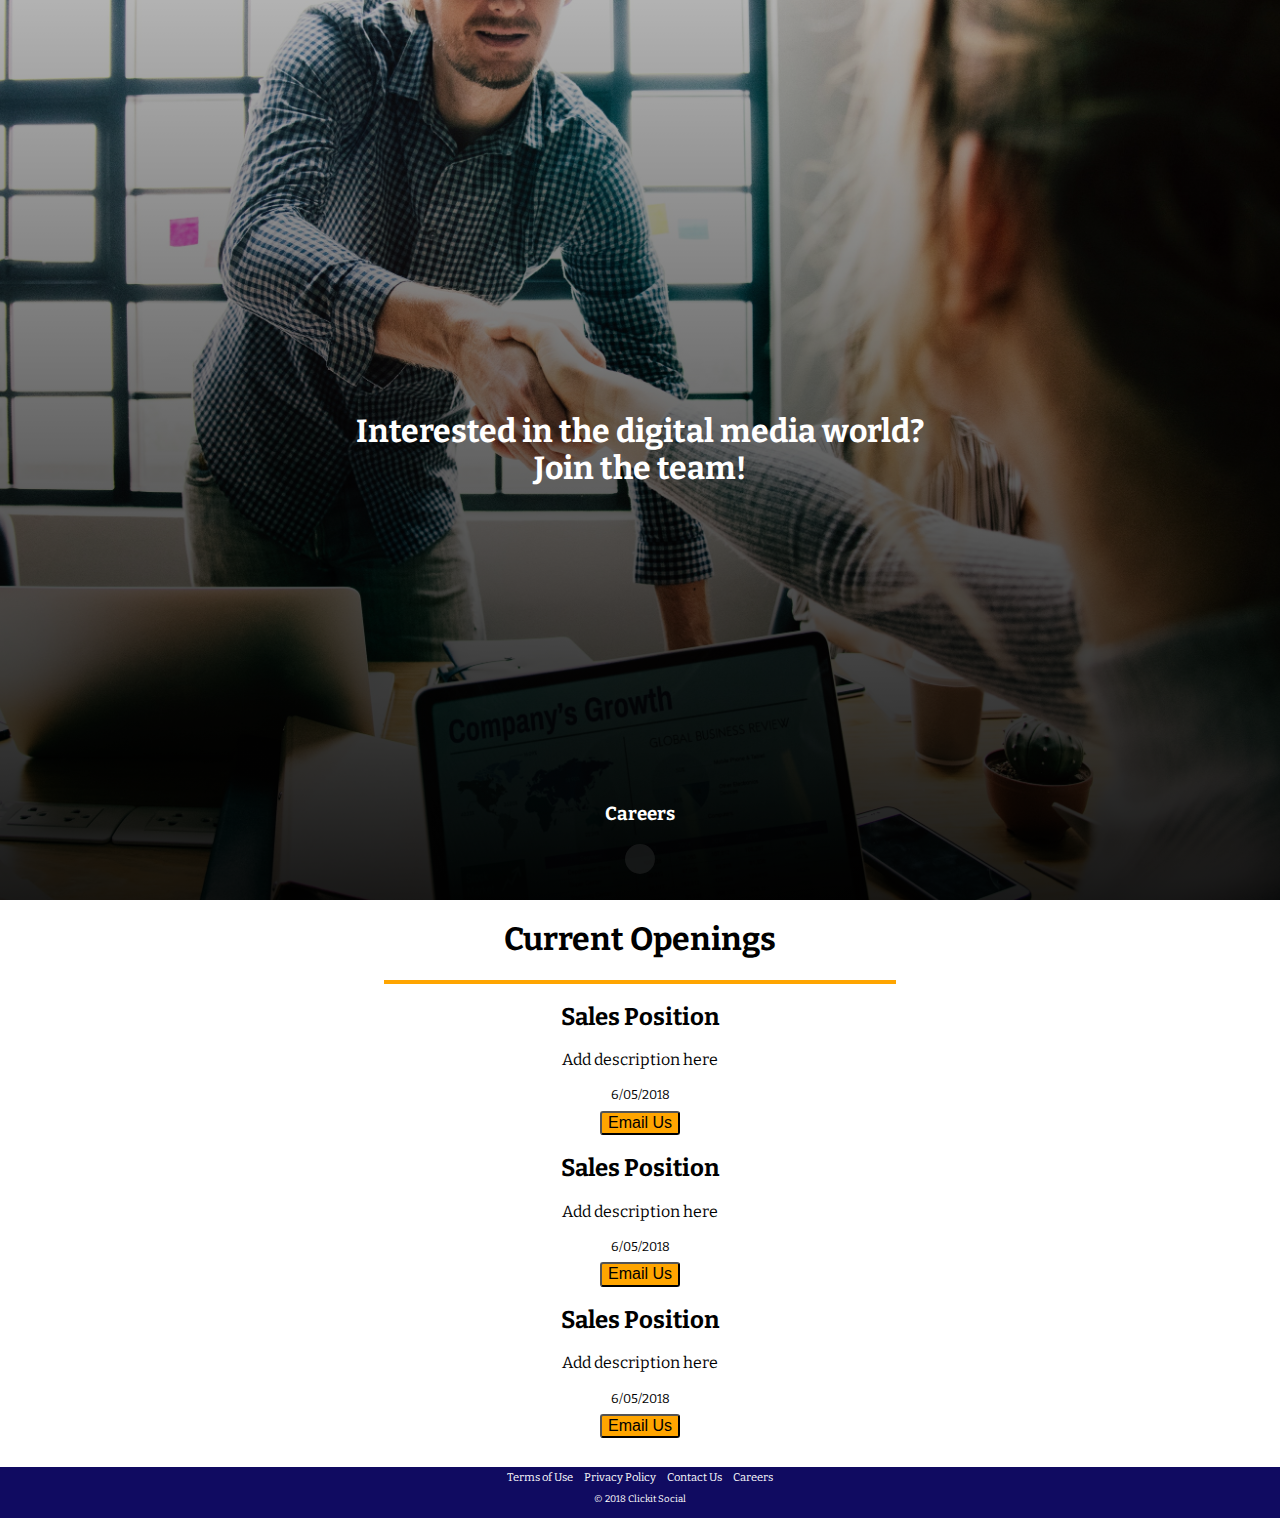
<file: careers.html>
<!DOCTYPE html>
<html lang="en">
<head>
    <meta charset="UTF-8">
    <meta name="viewport" content="width=device-width, initial-scale=1.0">
    <meta http-equiv="X-UA-Compatible" content="ie=edge">
    <title>Document</title>
    <link rel="stylesheet" href="https://use.fontawesome.com/releases/v5.0.13/css/all.css" integrity="sha384-DNOHZ68U8hZfKXOrtjWvjxusGo9WQnrNx2sqG0tfsghAvtVlRW3tvkXWZh58N9jp"crossorigin="anonymous">
    <link href="https://fonts.googleapis.com/css?family=Bitter|Lato" rel="stylesheet">
    <link rel="stylesheet" href="styles/normalize.css">
    <link rel="stylesheet" href="/styles/style.css">
</head>
<body>
    <header></header>
    <main>
        <div class="career-banner">
            <div class="career-banner-text">
                <h1>Interested in the digital media world? <span id="team-span">Join the team!</span></h1>
            </div>
            <div class="career-id">
                <h3>Careers</h3>
                <div class="career-id-box">
                    <i id="down-arrow" class="fas fa-arrow-down"></i>
                </div>
            </div>
        </div>
        <div class="career-wrapper">
            <h1>Current Openings</h1>
            <div class="career-line"></div>
            <div class="job-wrapper">
                <div class="job-box">
                    <h2>Sales Position</h2>
                    <p>Add description here</p>
                    <small>6/05/2018</small>
                    <a href=""><button id="career-btn">Email Us</button></a>
                </div>
                <div class="job-box">
                    <h2>Sales Position</h2>
                    <p>Add description here</p>
                    <small>6/05/2018</small>
                    <a href=""><button id="career-btn">Email Us</button></a>
                </div>
                <div class="job-box">
                    <h2>Sales Position</h2>
                    <p>Add description here</p>
                    <small>6/05/2018</small>
                    <a href=""><button id="career-btn">Email Us</button></a>
                </div>
            </div>
        </div>
    </main>
    <footer>
        <div class="footer career-footer">
                <ul>
                    <li>
                        <a href="">Terms of Use</a>
                    </li>
                    <li>
                        <a href="">Privacy Policy</a>
                    </li>
                    <li>
                        <a href="">Contact Us</a>
                    </li>
                    <li>
                        <a href="">Careers</a>
                    </li>
                </ul>
                <ul id="copyright">
                    <li>&copy; 2018 Clickit Social</li>
                </ul>
            </div>
    </footer>
</body>
</html>
</file>
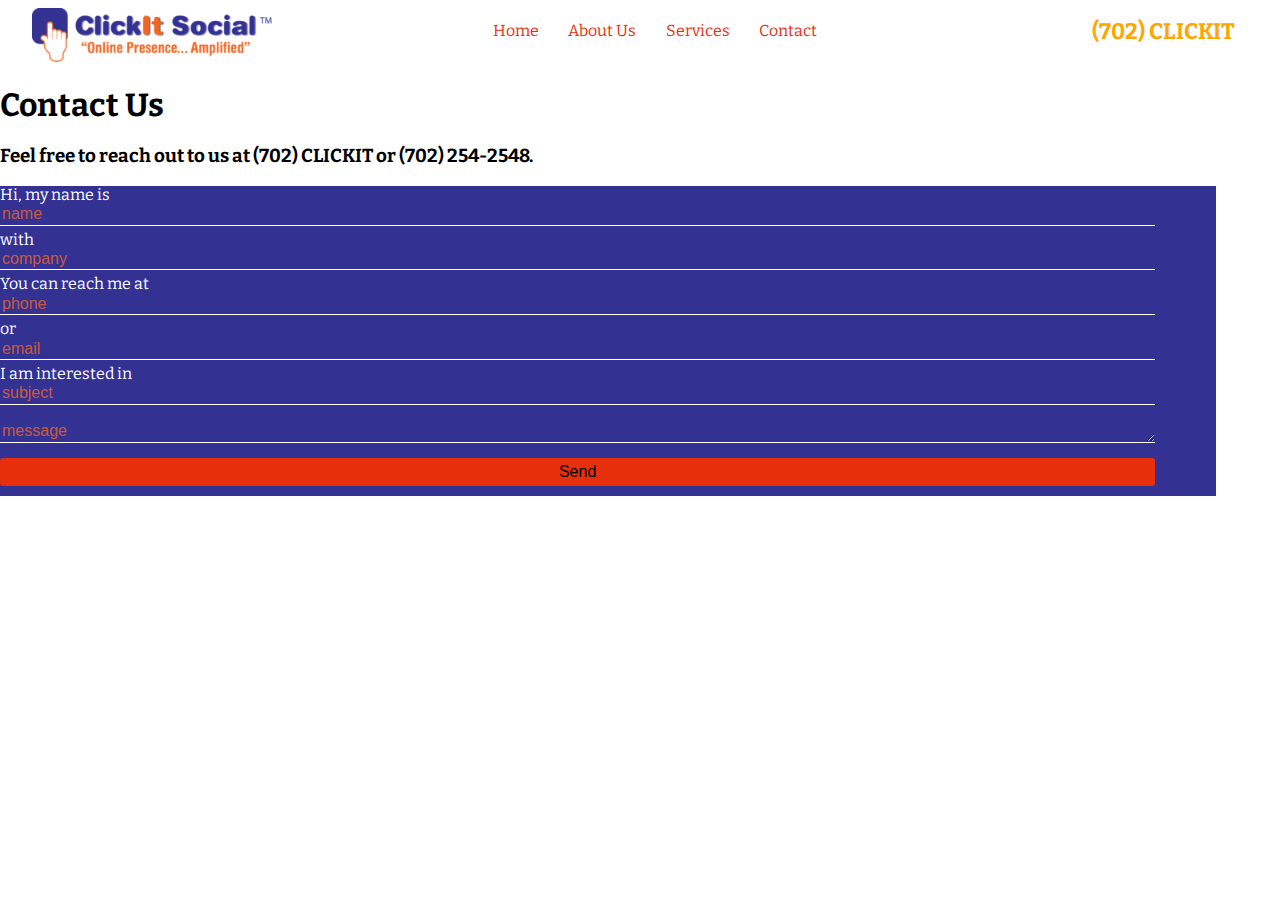
<file: contact.html>
<!DOCTYPE html>
<html lang="en">

<head>
    <meta charset="UTF-8">
    <meta name="viewport" content="width=device-width, initial-scale=1.0">
    <meta http-equiv="X-UA-Compatible" content="ie=edge">
    <title>Clickit Social | Contact Us</title>
    <link href="https://fonts.googleapis.com/css?family=Bitter|Lato" rel="stylesheet">
    <link rel="stylesheet" href="styles/style.css">
    <link rel="stylesheet" href="styles/normalize.css">
</head>

<body>
    <header>
        <nav class="navigation">
            <div class="container" onclick="myFunction(this); toggleHam();">
                <div class="bar1"></div>
                <div class="bar2"></div>
                <div class="bar3"></div>
            </div>
            <div class="site-icon">
                <img src="images/Logo.png">
            </div>
            <ul class="ul-other-pages">
                <li>
                    <a href="/index.html">Home</a>
                </li>
                <li>
                    <a href="/about.html">About Us</a>
                </li>
                <li>
                    <a href="/services.html">Services</a>
                </li>
                <li>
                    <a href="/contact.html">Contact</a>
                </li>
            </ul>
            <h2 class="navigation-phone">(702) CLICKIT</h2>
        </nav>
    </header>
    <div class="contact-page-title">
        <h1>Contact Us</h1>
        <h3>Feel free to reach out to us at (702) CLICKIT or (702) 254-2548.
        </h3>
    </div>
    <!-- Contact Form -->
        <form id="contact-page-form" action="">
            <label for="name">Hi, my name is</label>
            <input type="text" name="name" placeholder="name">
            <br>
            <label for="company">
                with</label>
            <br>
            <input type="text" name="company" placeholder="company">
            <br>
            <label for="phone">You can reach me at</label>
            <input type="text" name="phone" placeholder="phone">
            <br>
            <label for="email"> or
                <br>
            </label>
            <input type="text" name="email" placeholder="email">
            <br>
            <label for="subject">I am interested in</label>
            <input type="text" name="subject" placeholder="subject">
            <br>
            <textarea name="message" rows="1" cols="40" placeholder="message"></textarea>
            <br>
            <button type="submit">Send</button>
        </form>
    </div>
</body>
<footer></footer>

</html>
</file>
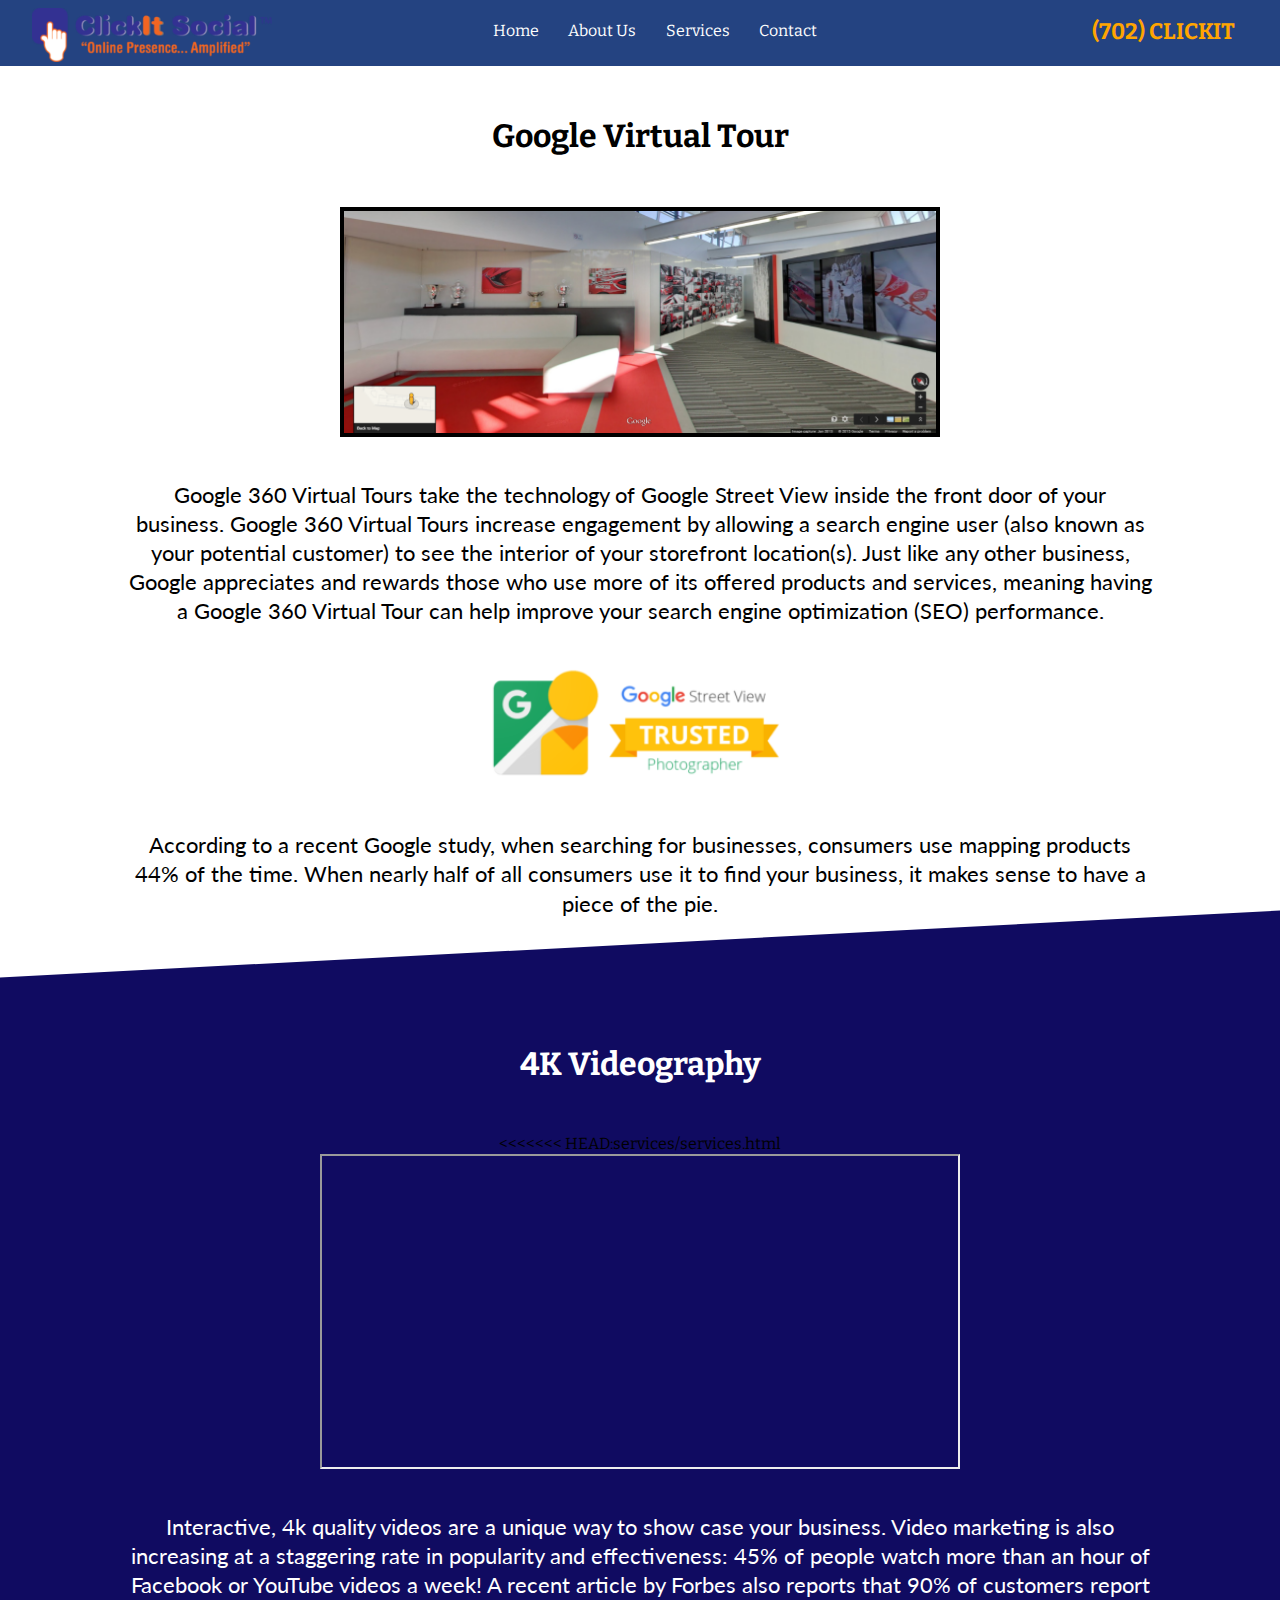
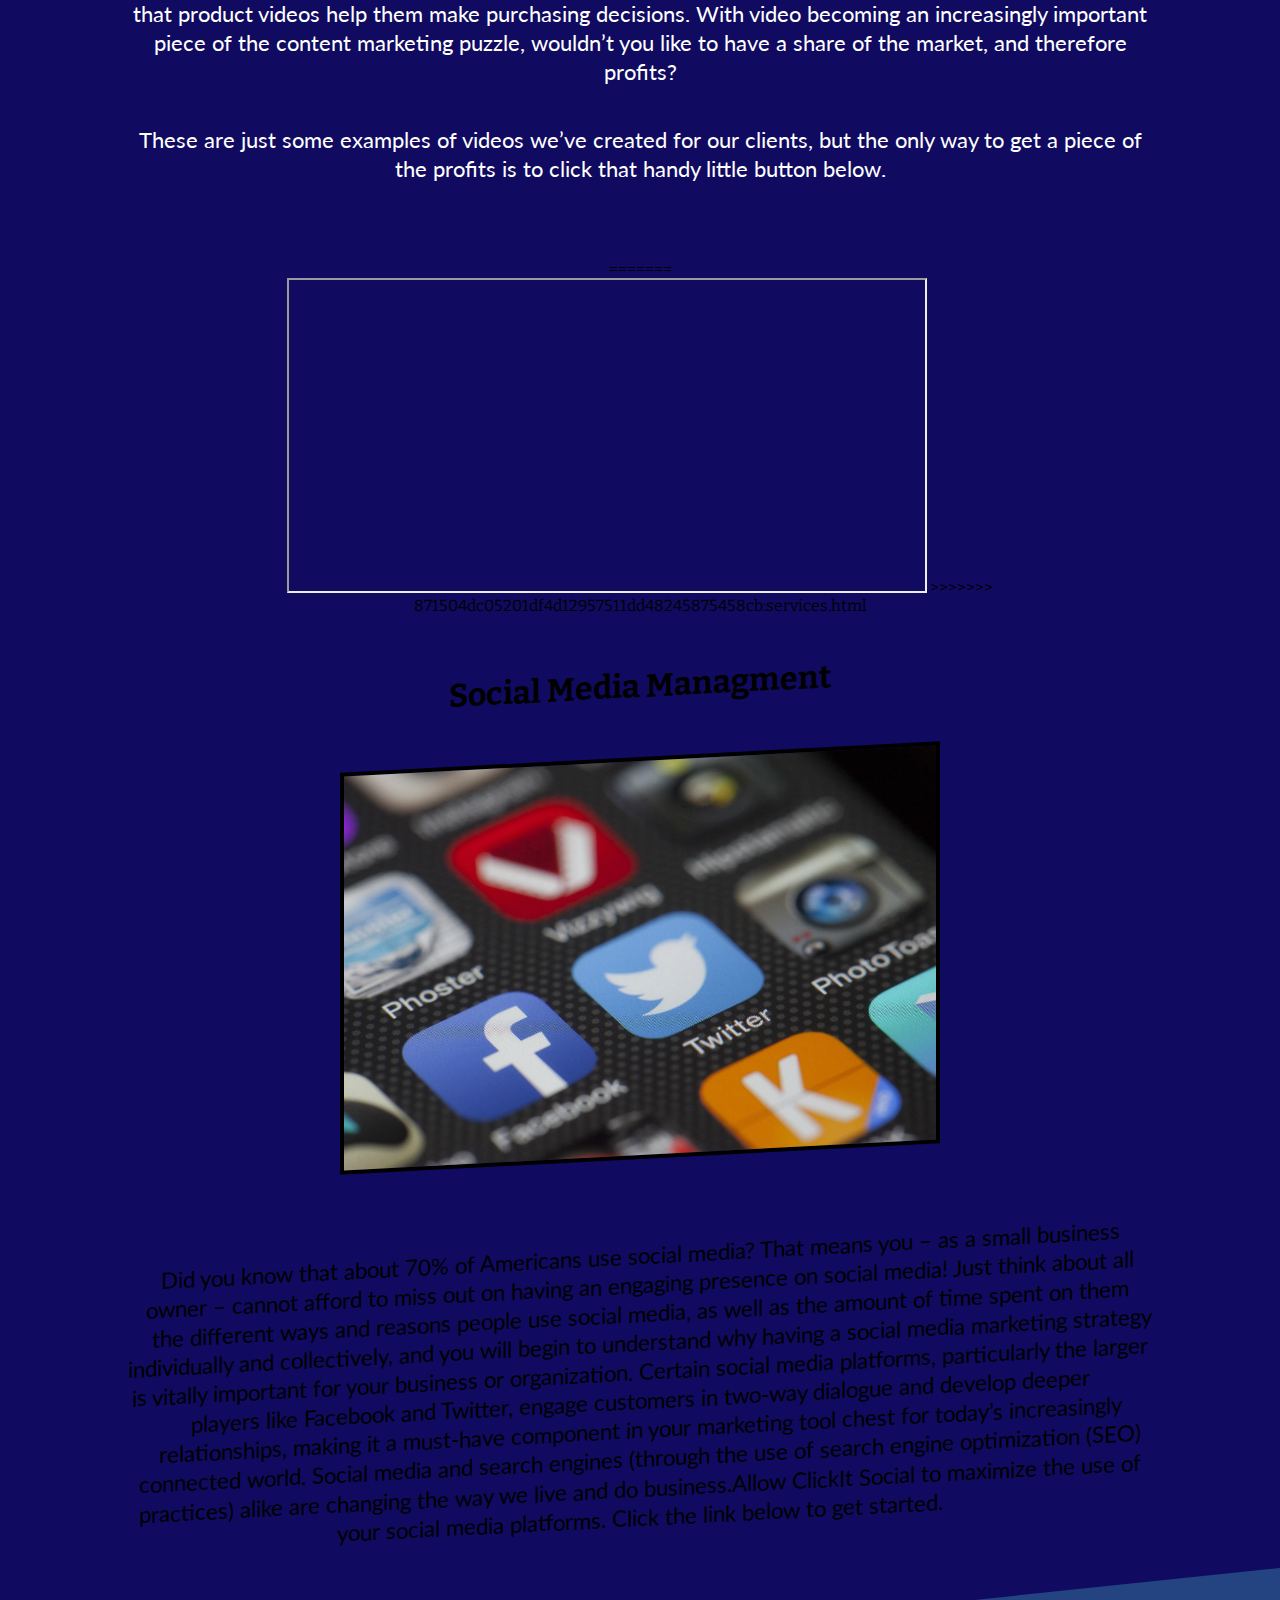
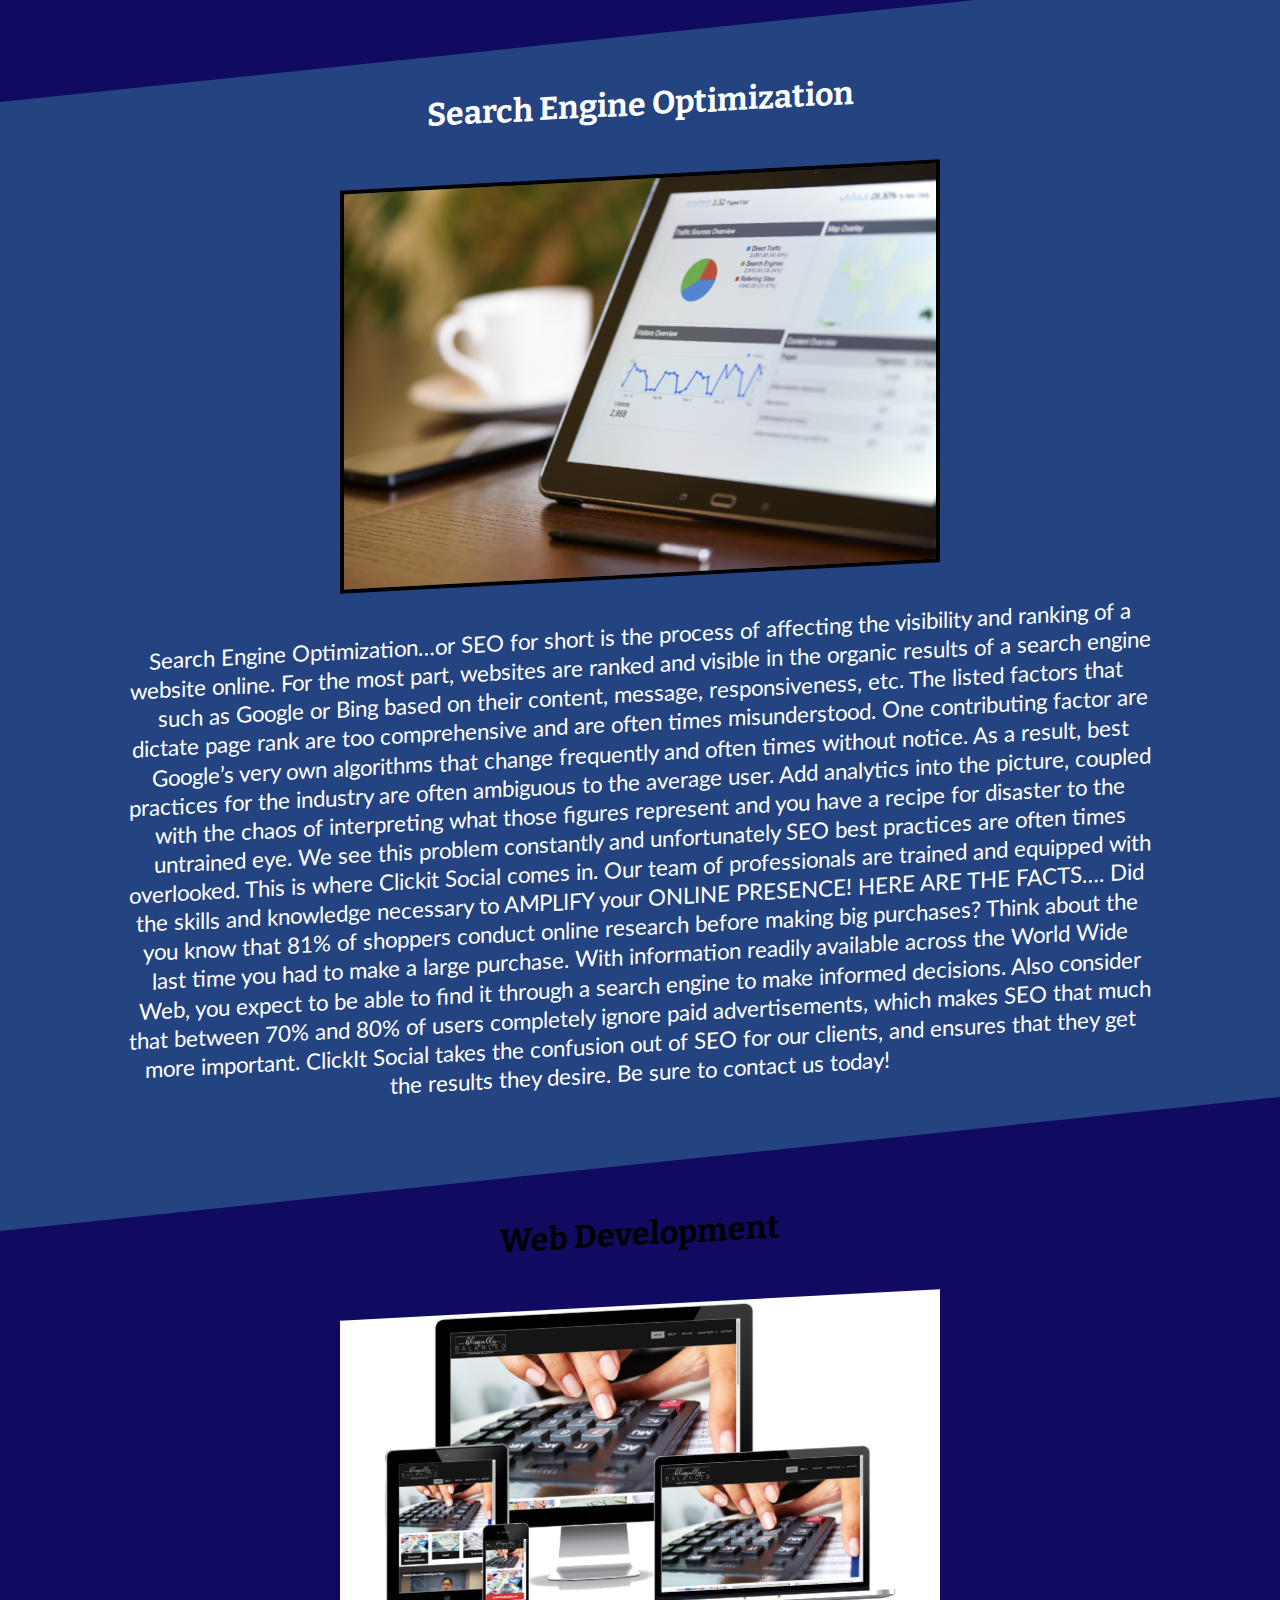
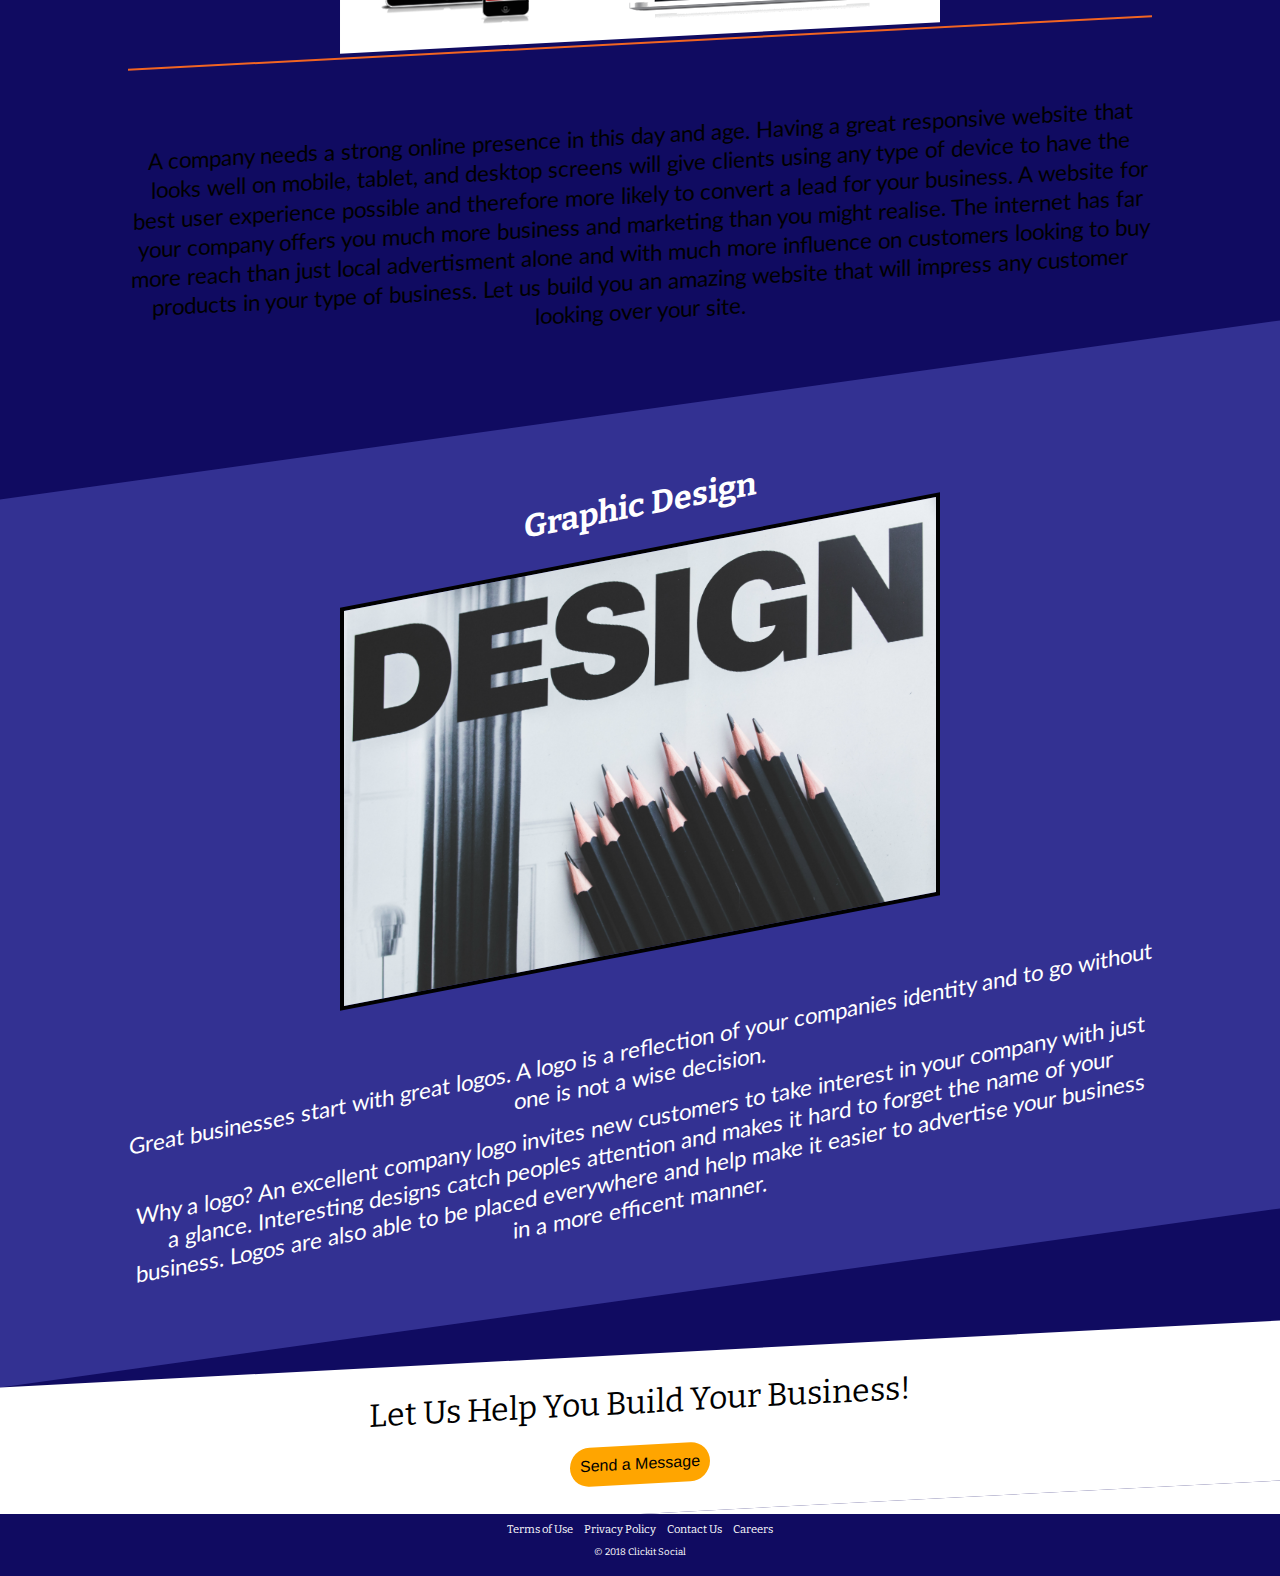
<file: services.html>
<!DOCTYPE html>
<html lang="en">

<head>
    <meta charset="UTF-8">
    <meta name="viewport" content="width=device-width, initial-scale=1.0">
    <meta http-equiv="X-UA-Compatible" content="ie=edge">
    <title>Clickit Social | Services</title>
    <link rel="stylesheet" href="https://use.fontawesome.com/releases/v5.0.13/css/all.css" integrity="sha384-DNOHZ68U8hZfKXOrtjWvjxusGo9WQnrNx2sqG0tfsghAvtVlRW3tvkXWZh58N9jp" crossorigin="anonymous">
    <link href="https://fonts.googleapis.com/css?family=Bitter|Lato" rel="stylesheet">
    <link rel="stylesheet" href="../styles/normalize.css">
    <link rel="stylesheet" href="../styles/style.css">
</head>

<body>
    <header class="service-nav-header">
            <div class="wrapper">
                    <nav class="navigation">
                        <div class="container-left" onclick="myFunction(this); toggleStickyHam();">
                            <div class="bar1"></div>
                            <div class="bar2"></div>
                            <div class="bar3"></div>
                        </div>
                        <div class="container" onclick="myFunction(this); toggleHam();">
                            <div class="bar1"></div>
                            <div class="bar2"></div>
                            <div class="bar3"></div>
                        </div>
                        <div class="site-icon">
                            <img src="../images/Logo.png">
                        </div>
                        <ul id="ul">
                            <li>
                                <i class="navigation-icon fas fa-home"></i>
                                <a href="/index.html">Home</a>
                            </li>
                            <li>
                                <i class="navigation-icon far fa-hand-point-up"></i>
                                <a href="/about/about.html">About Us</a>
                            </li>
                            <li>
                                <i class="fas fa-laptop"></i>
                                <a href="../services/services.html">Services</a>
                            </li>
                            <li>
                                <i class="navigation-icon fas fa-mobile-alt"></i>
                                <a href="/contact.html">Contact</a>
                            </li>
                        </ul>
                        <h2 class="navigation-phone">(702) CLICKIT</h2>
                    </nav>
                </div>
    </header>
    <main>
        <div class="service-wrapper">
            <div class="google-container">
                <h2>Google Virtual Tour</h2>
                <div class="virtual-tour-box">
                    <img src="/images/google-virtual-tour-1.png" alt="virtual tour">
                </div>
                <p>Google 360 Virtual Tours take the technology of Google Street View inside the front door of your business.
                    Google 360 Virtual Tours increase engagement by allowing a search engine user (also known as your potential
                    customer) to see the interior of your storefront location(s). Just like any other business, Google appreciates
                    and rewards those who use more of its offered products and services, meaning having a Google 360 Virtual
                    Tour can help improve your search engine optimization (SEO) performance.</p>
                <div class="google-cert">
                    <img src="/images/google-trusted.png" alt="">
                </div>
                <p>According to a recent Google study, when searching for businesses, consumers use mapping products 44% of
                    the time. When nearly half of all consumers use it to find your business, it makes sense to have a piece
                    of the pie.</p>
            </div>
            <div class="video-container">
                <div class="video-wrapper">
                    <h2>4K Videography</h2>
                    <!-- <iframe width="420" height="315" src="https://www.youtube.com/embed/PB9jfyuQgCI"></iframe> -->
                    <!-- <iframe width="420" height="315" src="https://www.youtube.com/embed/Q9Fs652EwHY"></iframe> -->
<<<<<<< HEAD:services/services.html
                    <div class="flex-container">
                        <div class="video-box">
                        <iframe class="video-iframe" width="420" height="315" src="https://www.youtube.com/embed/sLyk1TlfTIk"></iframe>
                        </div>
                        <p>Interactive, 4k quality videos are a unique way to show case your business. Video marketing is also increasing
                            at a staggering rate in popularity and effectiveness: 45% of people watch more than an hour of Facebook
                            or YouTube videos a week! A recent article by Forbes also reports that 90% of customers report that product
                            videos help them make purchasing decisions. With video becoming an increasingly important piece of the
                            content marketing puzzle, wouldn’t you like to have a share of the market, and therefore profits?</p>
                        <p>These are just some examples of videos we’ve created for our clients, but the only way to get a piece of
                            the profits is to click that handy little button below.</p>
=======
                    <div class="video-box">
                    <iframe class="video-iframe" width="420" height="315" src="https://www.youtube.com/embed/sLyk1TlfTIk?rel=0"></iframe>
>>>>>>> 871504dc05201df4d12957511dd48245875458cb:services.html
                    </div>
                </div>
            </div>
            <div class="social-media-container">
                <div class="social-media-wrapper">
                    <h2>Social Media Managment</h2>
                    <div class="social-media-box">
                        <img src="/images/social-media-img.png" alt="">
                    </div>
                    <p>Did you know that about 70% of Americans use social media? That means you – as a small business owner – cannot
                    afford to miss out on having an engaging presence on social media! Just think about all the different
                    ways and reasons people use social media, as well as the amount of time spent on them individually and
                    collectively, and you will begin to understand why having a social media marketing strategy is vitally
                    important for your business or organization. Certain social media platforms, particularly the larger
                    players like Facebook and Twitter, engage customers in two-way dialogue and develop deeper relationships,
                    making it a must-have component in your marketing tool chest for today’s increasingly connected world.
                    Social media and search engines (through the use of search engine optimization (SEO) practices) alike
                    are changing the way we live and do business.Allow ClickIt Social to maximize the use of your social
                    media platforms. Click the link below to get started.</p>
                </div>
            </div>
            <div class="seo-container">
                <div class="seo-wrapper">
                    <h2>Search Engine Optimization</h2>
                    <div class="seo-img-box">
                            <img src="/images/seo-img.png" alt="Search Engine Optimization">
                    </div>
                    <p>Search Engine Optimization…or SEO for short is the process of affecting the visibility and ranking of a website
                        online. For the most part, websites are ranked and visible in the organic results of a search engine
                        such as Google or Bing based on their content, message, responsiveness, etc. The listed factors that
                        dictate page rank are too comprehensive and are often times misunderstood. One contributing factor are
                        Google’s very own algorithms that change frequently and often times without notice. As a result, best
                        practices for the industry are often ambiguous to the average user. Add analytics into the picture, coupled
                        with the chaos of interpreting what those figures represent and you have a recipe for disaster to the
                        untrained eye. We see this problem constantly and unfortunately SEO best practices are often times overlooked.
                        This is where Clickit Social comes in. Our team of professionals are trained and equipped with the skills
                        and knowledge necessary to AMPLIFY your ONLINE PRESENCE! HERE ARE THE FACTS…. Did you know that 81% of
                        shoppers conduct online research before making big purchases? Think about the last time you had to make
                        a large purchase. With information readily available across the World Wide Web, you expect to be able
                        to find it through a search engine to make informed decisions. Also consider that between 70% and 80%
                        of users completely ignore paid advertisements, which makes SEO that much more important. ClickIt Social
                        takes the confusion out of SEO for our clients, and ensures that they get the results they desire. Be
                        sure to contact us today!</p>
                </div>
            </div>
            <div class="web-development-container">
                <h2>Web Development</h2>
                <div class="web-dev-box">
                    <img src="/images/web-dev.png" alt="web development">
                </div>
                <div class="line"></div>
                <p>A company needs a strong online presence in this day and age. Having a great responsive website that looks
                    well on mobile, tablet, and desktop screens will give clients using any type of device to have the best
                    user experience possible and therefore more likely to convert a lead for your business. A website for
                    your company offers you much more business and marketing than you might realise. The internet has far
                    more reach than just local advertisment alone and with much more influence on customers looking to buy
                    products in your type of business. Let us build you an amazing website that will impress any customer
                    looking over your site.</p>
            </div>
            <div class="graphic-design-container">
                <div class="graphic-design-wrapper">
                    <h2>Graphic Design</h2>
                    <div class="graphic-img-box">
                        <img src="/images/design-img.png" alt="Graphic design">
                    </div>
                    <p>Great businesses start with great logos. A logo is a reflection of your companies identity and to go without
                        one is not a wise decision.</p>
                    <p>Why a logo? An excellent company logo invites new customers to take interest in your company with just a
                        glance. Interesting designs catch peoples attention and makes it hard to forget the name of your business.
                        Logos are also able to be placed everywhere and help make it easier to advertise your business in a more
                        efficent manner.</p>
                </div>
            </div>
            <div class="service-contact-section" >
                    <h1>Let Us Help You Build Your Business!</h1>
                    <i class="fas fa-arrow-circle-down fa-2x"></i>
                    <a href="../contact.html"><button type="submit" class="service-btn">Send a Message</button></a>
            </div>
        </div>
    </main>
    <footer>
        <div id="service-footer" class="footer">
                <ul>
                    <li>
                        <a href="">Terms of Use</a>
                    </li>
                    <li>
                        <a href="">Privacy Policy</a>
                    </li>
                    <li>
                        <a href="">Contact Us</a>
                    </li>
                    <li>
                        <a href="">Careers</a>
                    </li>
                </ul>
                <ul id="copyright">
                    <li>&copy; 2018 Clickit Social</li>
                </ul>
            </div>
    </footer>
<script src="../scripts/script.js"></script>
</body>

</html>
</file>
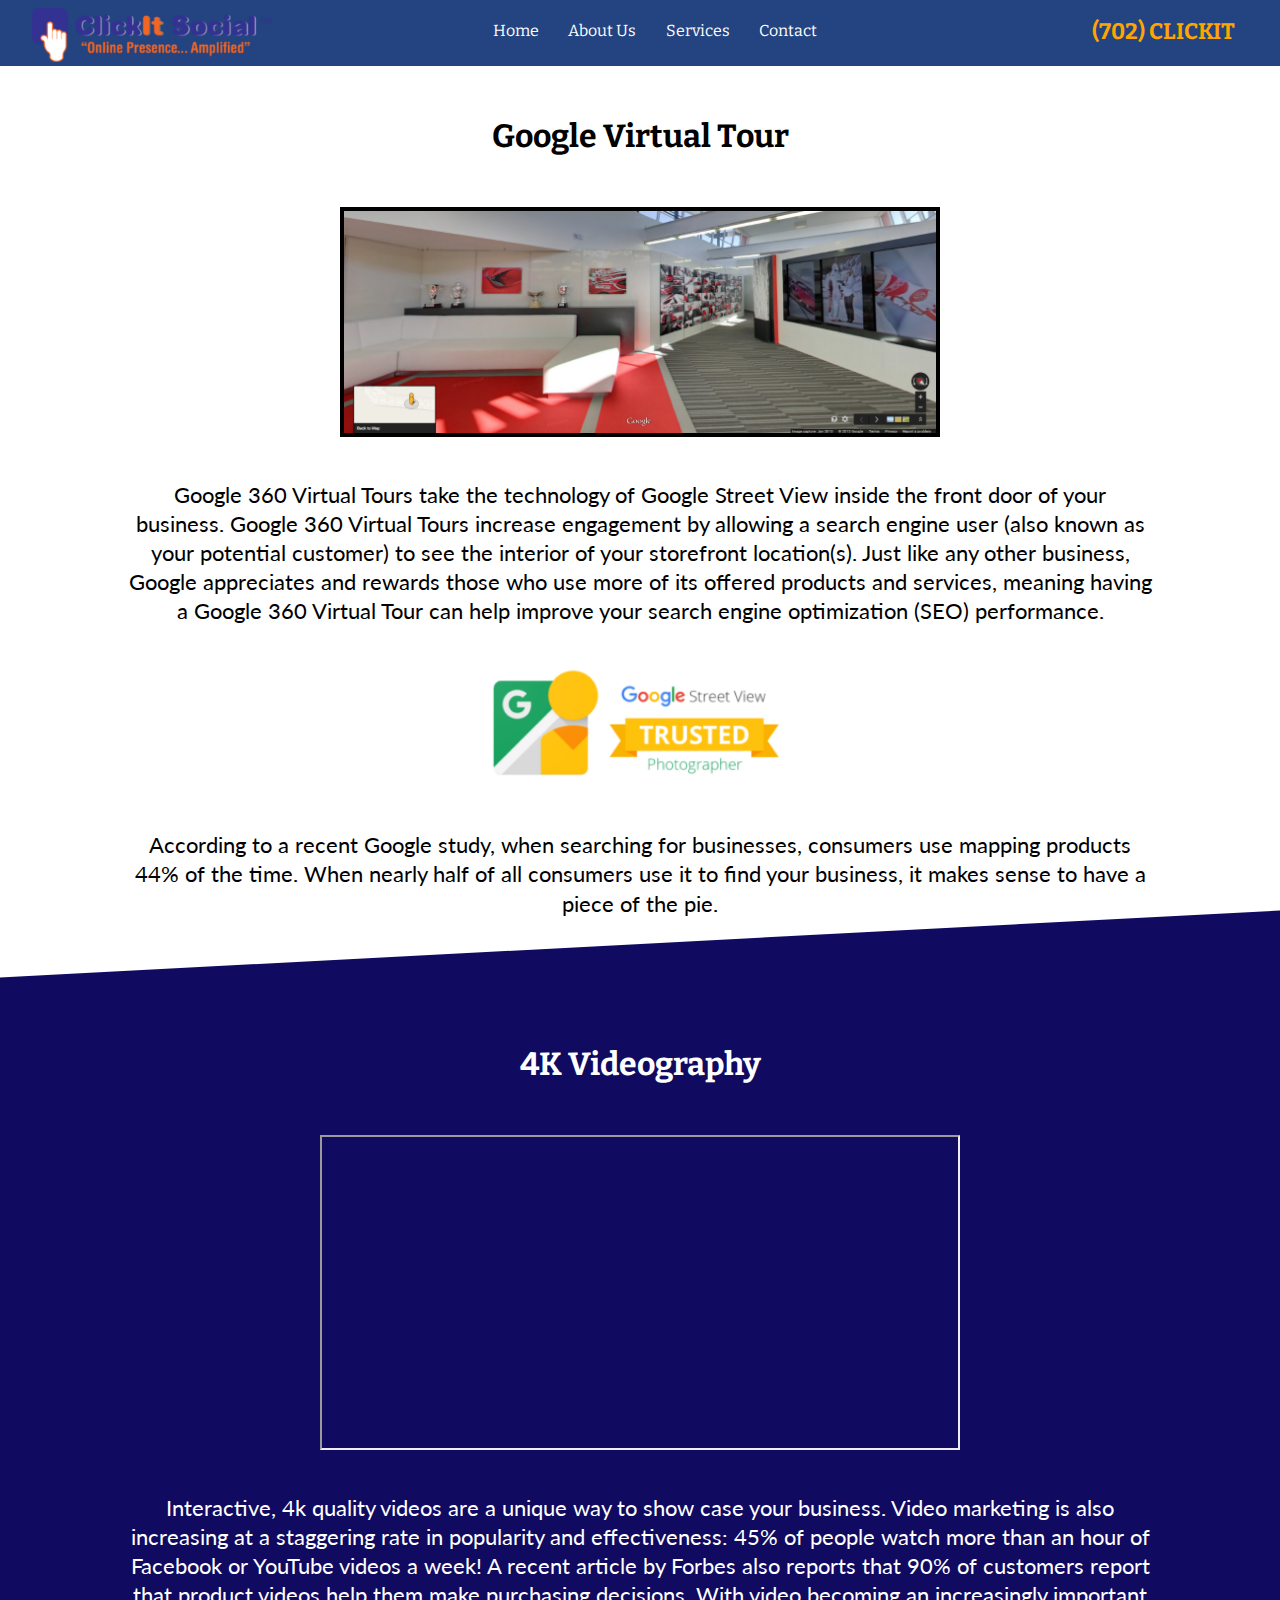
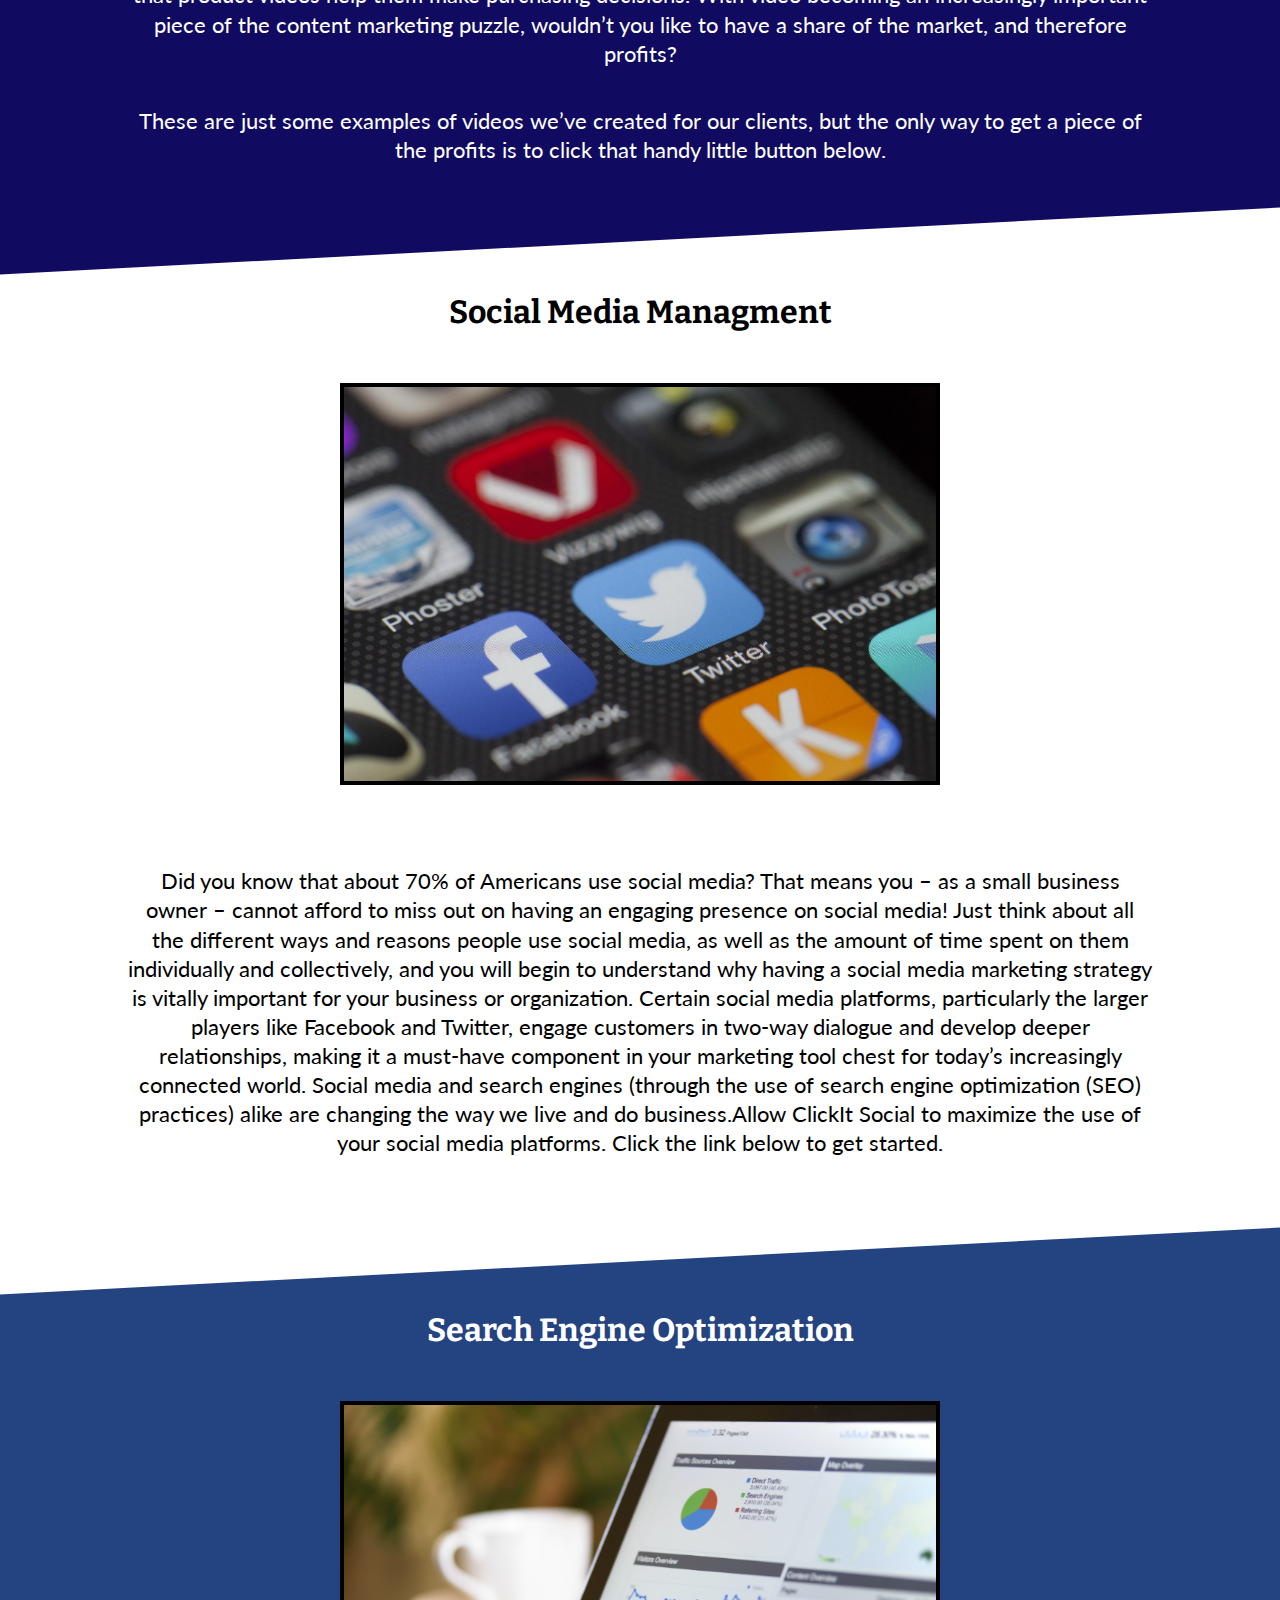
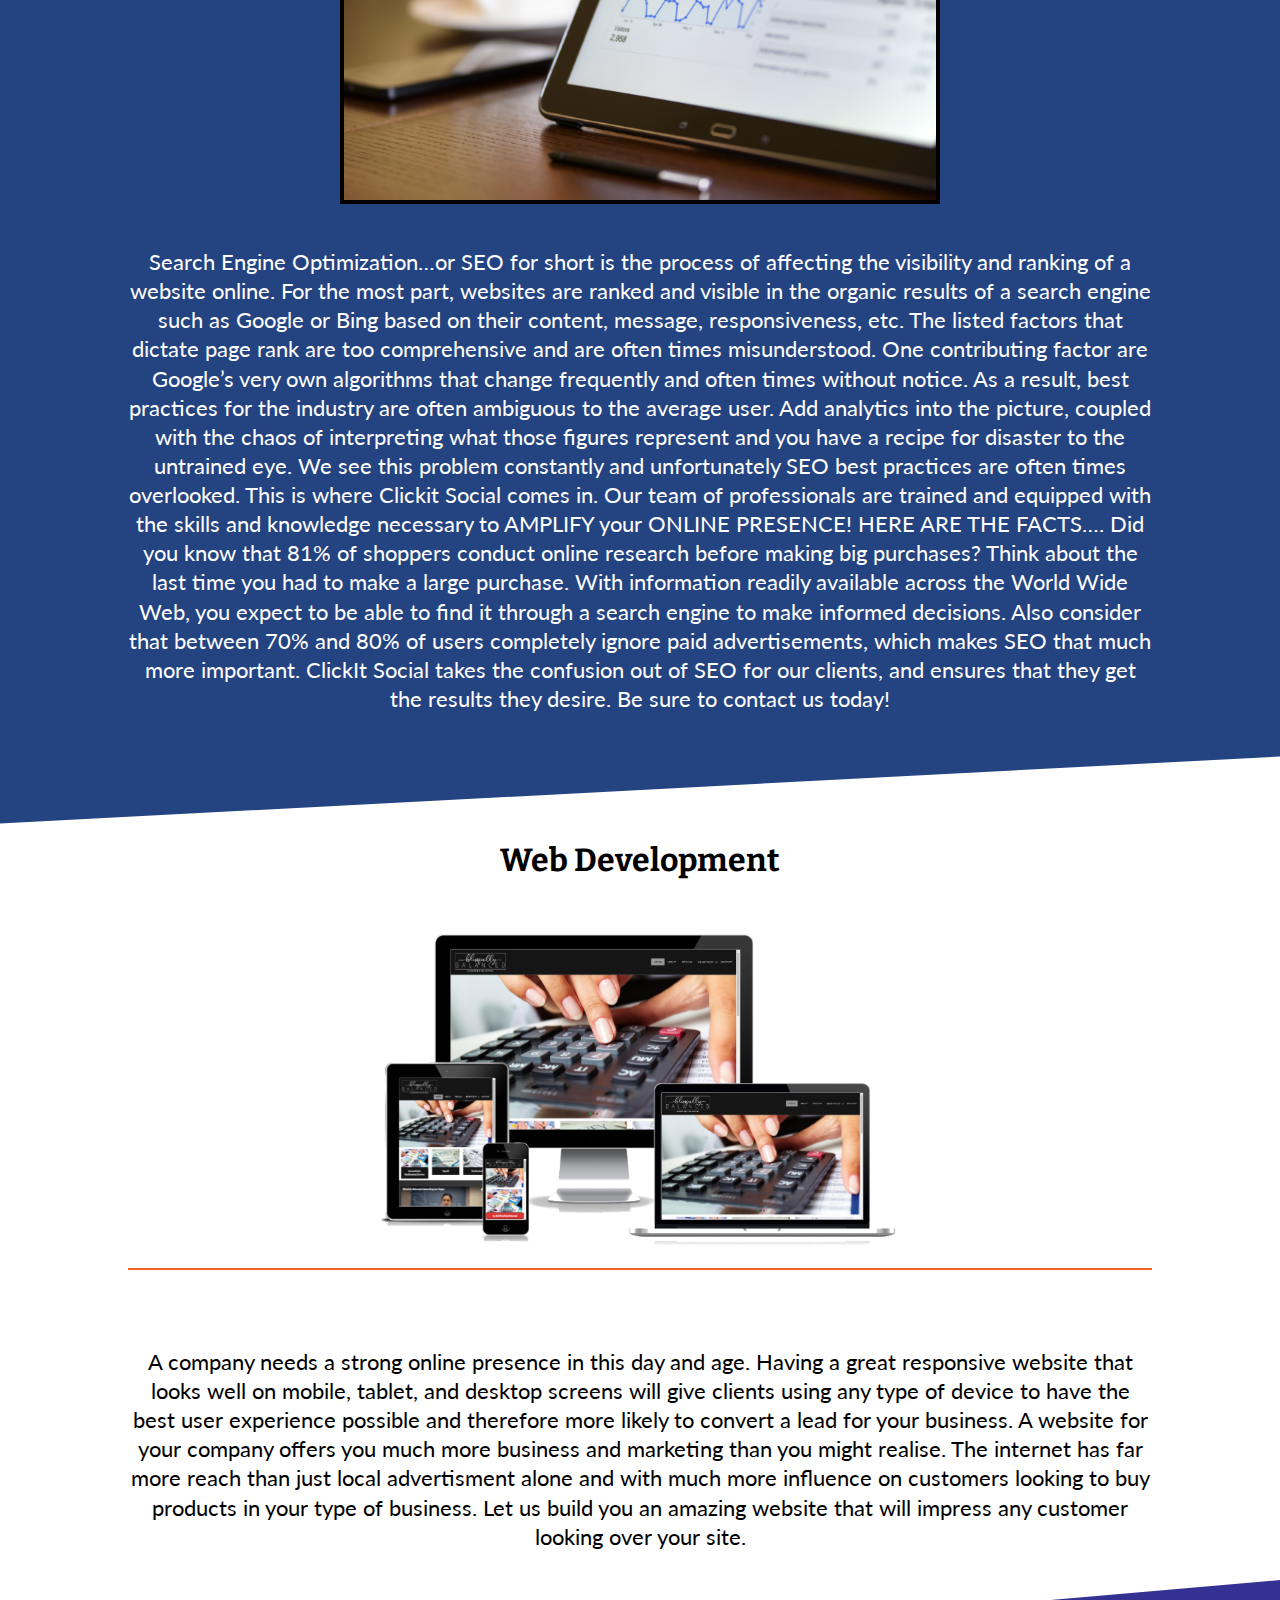
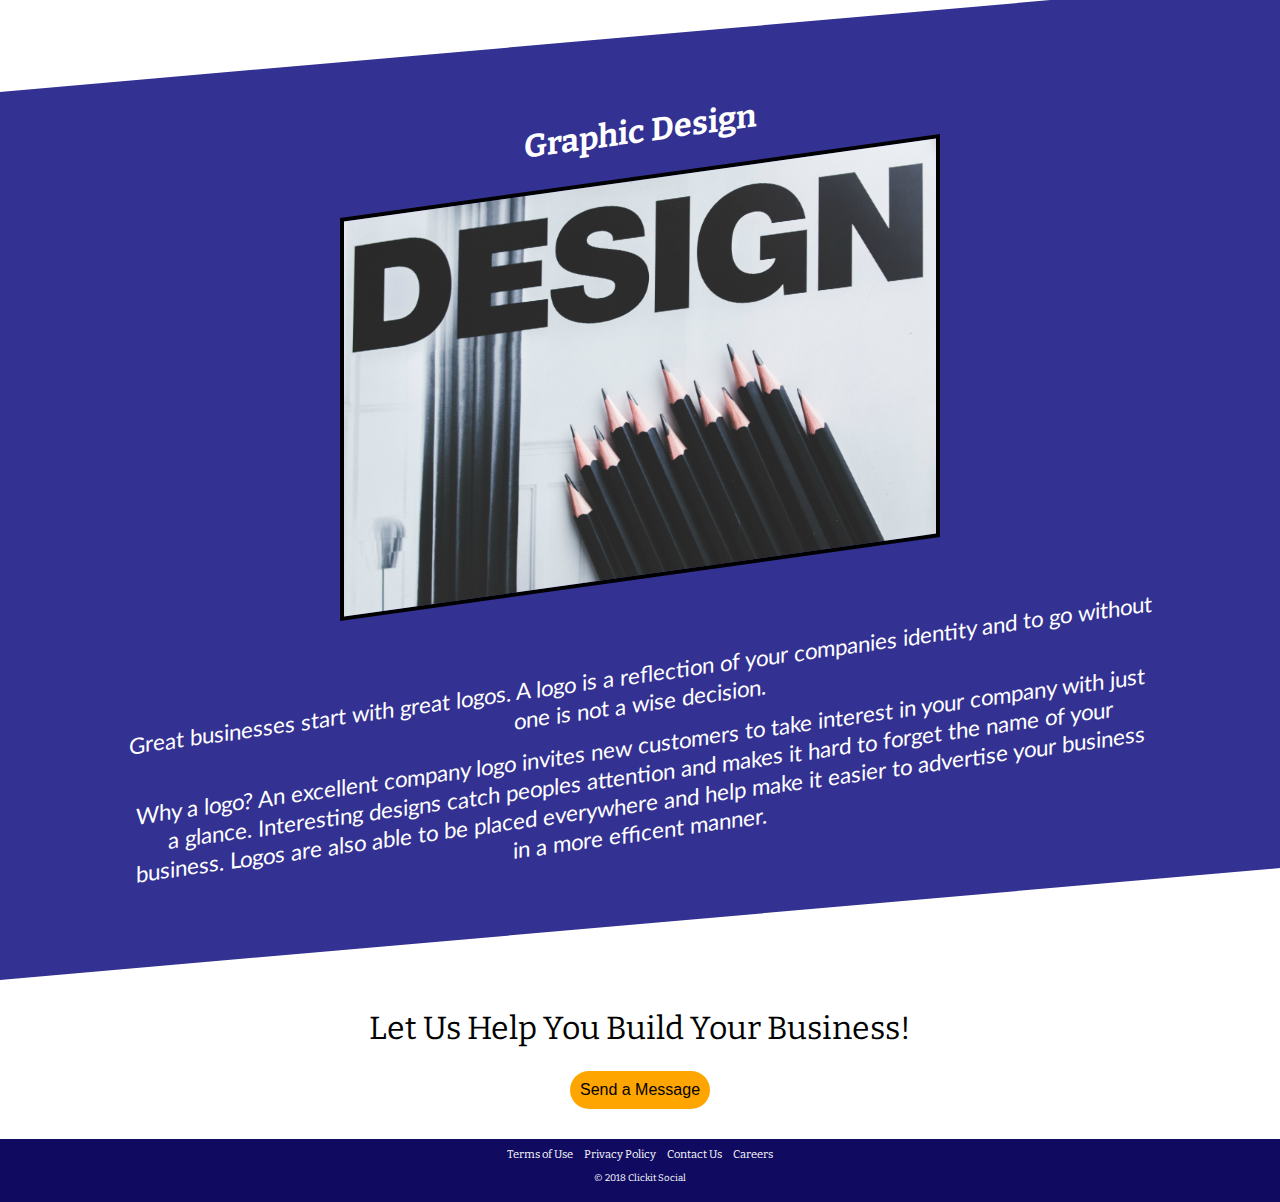
<file: services/services.html>
<!DOCTYPE html>
<html lang="en">

<head>
    <meta charset="UTF-8">
    <meta name="viewport" content="width=device-width, initial-scale=1.0">
    <meta http-equiv="X-UA-Compatible" content="ie=edge">
    <title>Clickit Social | Services</title>
    <link rel="stylesheet" href="https://use.fontawesome.com/releases/v5.0.13/css/all.css" integrity="sha384-DNOHZ68U8hZfKXOrtjWvjxusGo9WQnrNx2sqG0tfsghAvtVlRW3tvkXWZh58N9jp" crossorigin="anonymous">
    <link href="https://fonts.googleapis.com/css?family=Bitter|Lato" rel="stylesheet">
    <link rel="stylesheet" href="../styles/normalize.css">
    <link rel="stylesheet" href="../styles/style.css">
</head>

<body>
    <header class="service-nav-header">
            <div class="wrapper">
                    <nav class="navigation">
                        <div class="container-left" onclick="myFunction(this); toggleStickyHam();">
                            <div class="bar1"></div>
                            <div class="bar2"></div>
                            <div class="bar3"></div>
                        </div>
                        <div class="container" onclick="myFunction(this); toggleHam();">
                            <div class="bar1"></div>
                            <div class="bar2"></div>
                            <div class="bar3"></div>
                        </div>
                        <div class="site-icon">
                            <img src="../images/Logo.png">
                        </div>
                        <ul id="ul">
                            <li>
                                <i class="navigation-icon fas fa-home"></i>
                                <a href="/index.html">Home</a>
                            </li>
                            <li>
                                <i class="navigation-icon far fa-hand-point-up"></i>
                                <a href="/about/about.html">About Us</a>
                            </li>
                            <li>
                                <i class="fas fa-laptop"></i>
                                <a href="../services/services.html">Services</a>
                            </li>
                            <li>
                                <i class="navigation-icon fas fa-mobile-alt"></i>
                                <a href="/contact.html">Contact</a>
                            </li>
                        </ul>
                        <h2 class="navigation-phone">(702) CLICKIT</h2>
                    </nav>
                </div>
    </header>
    <main>
        <div class="service-wrapper">
            <div class="google-container">
                <h2>Google Virtual Tour</h2>
                <div class="virtual-tour-box">
                    <img src="/images/google-virtual-tour-1.png" alt="virtual tour">
                </div>
                <p>Google 360 Virtual Tours take the technology of Google Street View inside the front door of your business.
                    Google 360 Virtual Tours increase engagement by allowing a search engine user (also known as your potential
                    customer) to see the interior of your storefront location(s). Just like any other business, Google appreciates
                    and rewards those who use more of its offered products and services, meaning having a Google 360 Virtual
                    Tour can help improve your search engine optimization (SEO) performance.</p>
                <div class="google-cert">
                    <img src="/images/google-trusted.png" alt="">
                </div>
                <p>According to a recent Google study, when searching for businesses, consumers use mapping products 44% of
                    the time. When nearly half of all consumers use it to find your business, it makes sense to have a piece
                    of the pie.</p>
            </div>
            <div class="video-container">
                <div class="video-wrapper">
                    <h2>4K Videography</h2>
                    <!-- <iframe width="420" height="315" src="https://www.youtube.com/embed/PB9jfyuQgCI"></iframe> -->
                    <!-- <iframe width="420" height="315" src="https://www.youtube.com/embed/Q9Fs652EwHY"></iframe> -->
                    <div class="flex-container">
                        <div class="video-box">
                        <iframe class="video-iframe" width="420" height="315" src="https://www.youtube.com/embed/sLyk1TlfTIk"></iframe>
                        </div>
                        <p>Interactive, 4k quality videos are a unique way to show case your business. Video marketing is also increasing
                            at a staggering rate in popularity and effectiveness: 45% of people watch more than an hour of Facebook
                            or YouTube videos a week! A recent article by Forbes also reports that 90% of customers report that product
                            videos help them make purchasing decisions. With video becoming an increasingly important piece of the
                            content marketing puzzle, wouldn’t you like to have a share of the market, and therefore profits?</p>
                        <p>These are just some examples of videos we’ve created for our clients, but the only way to get a piece of
                            the profits is to click that handy little button below.</p>
                    </div>
                </div>
            </div>
            <div class="social-media-container">
                <div class="social-media-wrapper">
                    <h2>Social Media Managment</h2>
                    <div class="social-media-box">
                        <img src="/images/social-media-img.png" alt="">
                    </div>
                    <p>Did you know that about 70% of Americans use social media? That means you – as a small business owner – cannot
                    afford to miss out on having an engaging presence on social media! Just think about all the different
                    ways and reasons people use social media, as well as the amount of time spent on them individually and
                    collectively, and you will begin to understand why having a social media marketing strategy is vitally
                    important for your business or organization. Certain social media platforms, particularly the larger
                    players like Facebook and Twitter, engage customers in two-way dialogue and develop deeper relationships,
                    making it a must-have component in your marketing tool chest for today’s increasingly connected world.
                    Social media and search engines (through the use of search engine optimization (SEO) practices) alike
                    are changing the way we live and do business.Allow ClickIt Social to maximize the use of your social
                    media platforms. Click the link below to get started.</p>
                </div>
            </div>
            <div class="seo-container">
                <div class="seo-wrapper">
                    <h2>Search Engine Optimization</h2>
                    <div class="seo-img-box">
                            <img src="/images/seo-img.png" alt="Search Engine Optimization">
                    </div>
                    <p>Search Engine Optimization…or SEO for short is the process of affecting the visibility and ranking of a website
                        online. For the most part, websites are ranked and visible in the organic results of a search engine
                        such as Google or Bing based on their content, message, responsiveness, etc. The listed factors that
                        dictate page rank are too comprehensive and are often times misunderstood. One contributing factor are
                        Google’s very own algorithms that change frequently and often times without notice. As a result, best
                        practices for the industry are often ambiguous to the average user. Add analytics into the picture, coupled
                        with the chaos of interpreting what those figures represent and you have a recipe for disaster to the
                        untrained eye. We see this problem constantly and unfortunately SEO best practices are often times overlooked.
                        This is where Clickit Social comes in. Our team of professionals are trained and equipped with the skills
                        and knowledge necessary to AMPLIFY your ONLINE PRESENCE! HERE ARE THE FACTS…. Did you know that 81% of
                        shoppers conduct online research before making big purchases? Think about the last time you had to make
                        a large purchase. With information readily available across the World Wide Web, you expect to be able
                        to find it through a search engine to make informed decisions. Also consider that between 70% and 80%
                        of users completely ignore paid advertisements, which makes SEO that much more important. ClickIt Social
                        takes the confusion out of SEO for our clients, and ensures that they get the results they desire. Be
                        sure to contact us today!</p>
                </div>
            </div>
            <div class="web-development-container">
                <h2>Web Development</h2>
                <div class="web-dev-box">
                    <img src="/images/web-dev.png" alt="web development">
                </div>
                <div class="line"></div>
                <p>A company needs a strong online presence in this day and age. Having a great responsive website that looks
                    well on mobile, tablet, and desktop screens will give clients using any type of device to have the best
                    user experience possible and therefore more likely to convert a lead for your business. A website for
                    your company offers you much more business and marketing than you might realise. The internet has far
                    more reach than just local advertisment alone and with much more influence on customers looking to buy
                    products in your type of business. Let us build you an amazing website that will impress any customer
                    looking over your site.</p>
            </div>
            <div class="graphic-design-container">
                <div class="graphic-design-wrapper">
                    <h2>Graphic Design</h2>
                    <div class="graphic-img-box">
                        <img src="/images/design-img.png" alt="Graphic design">
                    </div>
                    <p>Great businesses start with great logos. A logo is a reflection of your companies identity and to go without
                        one is not a wise decision.</p>
                    <p>Why a logo? An excellent company logo invites new customers to take interest in your company with just a
                        glance. Interesting designs catch peoples attention and makes it hard to forget the name of your business.
                        Logos are also able to be placed everywhere and help make it easier to advertise your business in a more
                        efficent manner.</p>
                </div>
            </div>
            <div class="service-contact-section" >
                    <h1>Let Us Help You Build Your Business!</h1>
                    <i class="fas fa-arrow-circle-down fa-2x"></i>
                    <a href="../contact.html"><button type="submit" class="service-btn">Send a Message</button></a>
            </div>
        </div>
    </main>
    <footer>
        <div id="service-footer" class="footer">
                <ul>
                    <li>
                        <a href="">Terms of Use</a>
                    </li>
                    <li>
                        <a href="">Privacy Policy</a>
                    </li>
                    <li>
                        <a href="">Contact Us</a>
                    </li>
                    <li>
                        <a href="">Careers</a>
                    </li>
                </ul>
                <ul id="copyright">
                    <li>&copy; 2018 Clickit Social</li>
                </ul>
            </div>
    </footer>
<script src="../scripts/script.js"></script>
</body>

</html>
</file>
<file: styles/style.css>
/*
Theme Name: ClickIt Social, Inc. V2
Theme URI: http://clickitsocial.com
Template: clickitsocial-service
Author: Rizky Abraham/ Bryan Almaraz/ AJ
Author URI: http://clickitsocial.com
Tags: Sass
Version: 1.0.1511396026
Updated: 2017-11-23 00:13:20

*/

/* This main css file contains the default rules and is geared toward the small/phone view */

* {
    box-sizing: border-box;
    font-family: 'Bitter', serif;
}

#service-footer {
    margin: 0;
    position: relative;
    z-index: 200;
}

#service-footer ul {
    padding: 5px;
}

ul {
    list-style-type: none;
}

/*Hamburger button*/

.container {
    position: absolute;
    top: 1%;
    right: 2%;
    z-index: 6;
}

/*Sticky Nav Button*/

.navigation .container-left {
    display: none;
}

/*Mobile Hamburger Nav*/

.bar1,
.bar2,
.bar3 {
    width: 35px;
    height: 5px;
    background-color: white;
    margin: 6px 0;
    transition: 0.4s;
}

.change .bar1 {
    -webkit-transform: rotate(-45deg) translate(-9px, 6px);
    transform: rotate(-45deg) translate(-9px, 6px);
}

.change .bar2 {
    opacity: 0;
}

.change .bar3 {
    -webkit-transform: rotate(45deg) translate(-8px, -8px);
    transform: rotate(45deg) translate(-8px, -8px);
}

/*------------Header and Nav--------------------*/

.navigation {
    width: 100%;
    list-style: none;
    text-align: center;
    display: flex;
    justify-content: space-between;
}

.site-icon {
    width: 15em;
    height: auto;
    margin-left: 2em;
    margin-top: 0.5em;
}

.site-icon img {
    width: 100%;
    height: auto;
}

.navigation-icon {
    display: none;
}

.fa-laptop {
    display: none;
}

.navigation ul {
    display: flex;
    position: absolute;
    left: 50%;
    width: 23%;
    margin-top: 1.4em;
    margin-left: calc(-23% / 2);
    padding-left: 0;
}

.navigation li {
    display: none;
    margin-right: 10%;
    white-space: nowrap;
}

.navigation li a {
    text-decoration: none;
    color: white;
}

.navigation li a:hover {
    color: orange;
}

.navigation-phone {
    font-size: 1.4em;
    color: orange;
    margin-right: 2em;
    position: absolute;
    right: 0;
}

.navigation-phone a {
    color: orange;
}

/*-----------Sticky Nav Styles-------------*/

.navigation-fixed {
    position: fixed;
    background-color: #244381;
    width: 100%;
    height: 50px;
    left: 0;
    z-index: 100;
    border-bottom: 0.3px solid orange;
    transition: ease-in-out, 1.2s;
}

/*Sticky Nav Button*/

.navigation-fixed .container-left {
    display: block;
    position: absolute;
    left: 1.5em;
    cursor: pointer;
}

.navigation-fixed .navigation-icon {
    display: block;
    float: left;
    font-size: 1.5em;
    color: white;
    margin-left: 1em;
}

.navigation-fixed .fa-laptop {
    display: block;
    float: left;
    font-size: 1.2em;
    color: white;
    margin-left: 1.3em;
}

.navigation-fixed .fa-mobile-alt {
    margin-left: 1.2em;
}

.navigation-fixed ul {
    display: list-item;
    width: 17em;
    background-color: #2c2e30;
    position: static;
    margin-top: 3.0em;
    margin-left: 0em;
    padding-left: 0;
    overflow: hidden;
    transition: all 2s ease-in-out;
}

.sticky-nav-toggle {
    height: 100vh;
}

.navigation-fixed li:first-child {
    margin-top: 7em;
}

.navigation-fixed li {
    display: block;
    width: 100%;
    height: 2em;
    margin-bottom: 3em;
}

.navigation-fixed li a {
    text-decoration: none;
    text-align: left;
    color: white;
    font-size: 1.1em;
    width: 50%;
    margin: auto;
}

.navigation-fixed .site-icon {
    position: absolute;
    left: 50%;
    width: 12em;
    height: auto;
    margin-left: calc(-12em / 2);
    margin-top: 0.2em;
}

.navigation-fixed .site-icon img {
    width: 100%;
    height: auto;
}

.navigation-fixed .navigation-phone {
    display: none;
}

/*-----------Mobile Nav Styles-------------*/

.navigation.responsive {
    position: absolute;
    top: 0;
    right: 0;
    width: 75%;
    height: 100%;
}

.navigation.responsive li {
    display: flex;
    background-color: red;
    width: 100%;
}

.navigation.responsive li a {
    text-decoration: none;
}

.ul-other-pages li a {
    color: #E82F0C;
}

/*--------------Landing page wordings------------------*/

.landing-page-wrapper {
    text-align: center;
    position: relative;
    width: 100%;
    height: 100vh;
    overflow: hidden;
}

.landing-page-text-container {
    position: absolute;
    top: 30%;
    width: 100%;
    font-size: 1.1em;
    color: white;
    left: 0;
}

.landing-page-text-container h3 {
    width: 75%;
    margin: auto;
}

.landing-page-wrapper video {
    position: absolute;
    top: 0;
    left: 0;
    width: 100%;
    height: 100%;
    object-fit: cover;
    z-index: -1;
}

/*--------------Clickit About Us------------------*/

.clickit-about {
    width: 80vw;
    margin: 0 auto;
    text-align: center;
}

.clickit-about h1 {
    font-size: 3em;
    color: #F26522;
    padding-top: 2%;
}

.clickit-about p {
    font-family: 'Lato', sans-serif;
    font-size: 1.2em;
    padding-bottom: 2%;
}

/*--------------What We Do------------------*/

.what-we-do-container {
    font-family: 'Lato', sans-serif;
    background-color: #244381;
    color: white;
    padding: 1% 1%;
    position: relative;
}

.what-we-do-container:before {
    transform: skewY(-5deg);
    background-color: red;
    width: 100%;
    height: 50%;
    position: absolute;
    left: 0;
    bottom: 0;
    content: '';
    z-index: -12;
    background-color: #244381;
}

.what-we-do-container:after {
    transform: skewY(5deg);
    background-color: red;
    width: 100%;
    height: 50%;
    position: absolute;
    left: 0;
    bottom: 0;
    content: '';
    z-index: -12;
    background-color: #244381;
}

#what-we-do-header {
    text-align: center;
    font-size: 3em;
    font-family: 'Bitter', serif;
    padding: 60px 0;
}

.box {
    text-align: center;
    padding: 1% 1%;
}

.box .icon {
    color: #F26522;
    padding-top: 3%;
}

.box h3 {
    font-size: 1.8em;
}

.box p {
    margin: 0 auto;
}

.box p:last-of-type {
    color: #F26522;
    padding: 20px 0px 40px;
    font-weight: 600;
}

/*--------------Testimonials------------------*/

.testimonials-container {
    text-align: center;
}

.testimonials-container h1 {
    color: #F26522;
    font-size: 3em;
    padding: 60px 0;
}

.testimonial-box .testimonial-para {
    font-family: 'Lato', sans-serif;
    font-size: 1.2em;
    width: 80vw;
    margin: auto;
    padding-bottom: 2%;
    padding-top: 4%;
}

.testimonial-para:first-of-type {
    padding-top: 0;
}

.client-img {
    margin-top: 10px;
    margin-bottom: 25px;
}

.client-img img {
    width: 100px;
    height: 100px;
}

.client-img p {
    padding: 2px;
    margin: 0;
}

/*--------------Some Of Our Clients------------------*/

/* .clients-box {
    display: grid;
    grid-template-rows: 1fr 2fr;
} */

.clients-container {
    position: relative;
    background-color: #244381;
    text-align: center;
    color: white;
    padding-bottom: 60px;
    position: relative;
    transform: skewY(-5deg);
    background: #244381;
    padding-bottom: 10%;
    padding-top: 3%
}

.clients-container>div {
    transform: skewY(5deg);
}

.clients-container>h1 {
    transform: skewY(5deg);
}

.clients-container h1 {
    font-size: 3em;
    padding: 60px 30px;
    margin: auto;
}

.clients-container p {
    font-family: 'Lato', sans-serif;
    width: 80vw;
    margin: auto;
}

.clients-container .client-logo img {
    width: 200px;
    padding: 7% 0 3%;
}

/*--------------Contact Form Section------------------*/

/*----- Contact Us info ------*/

.contact-container {
    position: relative;
    width: 100%;
    height: 100%;
}

.contact-container:before {
    position: absolute;
    content: '';
    height: 100%;
    width: 100%;
    background-color: #100B61;
    transform: skewY(-5deg);
    top: -60%;
    left: 0;
    z-index: -10;
}

.contact-us-container {
    background-color: #100B61;
    margin: 0;
    text-align: left;
    padding-bottom: 20%;
}

.contact-us-box {
    width: 80vw;
    margin: auto;
}

.contact-us-box h1 {
    color: white;
    font-size: 3em;
    padding-top: 20%;
    margin: 0;
}

.contact-info {
    color: #F26522;
}

.contact-info p {
    padding-bottom: 0.4em;
    font-family: 'Lato', sans-serif;
    font-size: 0.9em;
}

.footer-icon {
    padding-right: 5px;
}

.media-box {
    width: 30px;
    height: 30px;
    color: white;
    display: inline-block;
    border: 1px solid black;
    background-color: #F26522;
    border-radius: 50%;
    text-align: center;
    padding-top: 6px;
}

/*----- Contact Us form ------*/

.contact-container {
    position: relative;
    width: 100%;
    height: 100%;
}

.contact-container:before {
    position: absolute;
    content: '';
    height: 100%;
    width: 100%;
    background-color: #100B61;
    transform: skewY(-5deg);
    top: -60%;
    left: 0;
    z-index: -10;
}

.form-container {
    background-color: #100B61;
    padding-bottom: 8%;
}

form {
    width: 80vw;
    margin: auto;
}

form label {
    color: white;
}

form input[type=text] {
    background: inherit;
    border: none;
    border-bottom: 1px solid white;
    display: inline-block;
    margin-bottom: 5px;
    color: #F26522;
    width: inherit;
}

form input::placeholder {
    color: rgba(242, 101, 34, 0.8);
}

form textarea {
    background-color: inherit;
    border: none;
    border-bottom: 1px solid white;
    width: inherit;
    color: #F26522;
    margin-top: 10px;
}

form textarea::placeholder {
    color: rgba(242, 101, 34, 0.8);
}

form button[type=submit] {
    width: 100%;
    background-color: #E82F0C;
    padding: 5px;
    margin: 10px auto;
    border-radius: 3px;
    border: none;
}

/*----------------Footer----------------*/

.footer {
    width: 100%;
    background-color: #100B61;
    padding-bottom: 0.8em;
}

.footer ul {
    width: 100%;
    margin: 0 auto;
    padding: 0;
    display: flex;
    justify-content: center;
}

.footer ul li a {
    font-size: 0.7em;
    color: white;
    text-decoration: none;
    padding-left: 0.5em;
    padding-right: 0.5em;
}

#copyright {
    color: white;
    padding-top: 0.9em;
    font-family: 'Lato', sans-serif;
    font-size: 0.6em;
}

#homepage-form {
    padding-top: 20%;
}

#homepage-form input {
    margin-bottom: 2%;
}

/*------------------About Us Page Styles-----------------*/

.about-us-container {
    width: 100%;
    background-color: #100B61;
    color: white;
}

.about-us-container h1 {
    color: #F26522;
}

.page-title p {
    color: black;
    text-align: center;
}

.page-title {
    margin-bottom: 100%;
}

/*------------------Services Page Styles-----------------*/

/* global styles */

.service-nav-header {
    background-color: #244381;
}

.service-wrapper {
    width: 100%;
    text-align: center;
}

.service-wrapper h2 {
    padding: 2%;
    font-size: 2em;
}

.service-wrapper p {
    width: 80%;
    margin: auto;
    font-family: 'Lato', sans-serif;
}

.service-wrapper img {
    width: 80%;
    max-width: 600px;
}

.services-btn {
    margin-top: 2%;
}

/* Google tour section */

.google-container p {
    padding-top: 3%;
}

.google-container p:first-of-type {
    padding-bottom: 3%;
}

.virtual-tour-box {
    width: 80%;
    margin: auto;
}

.virtual-tour-box img {
    width: 80%;
    max-width: 600px;
    border: 4px solid black;
}

.google-cert {
    max-width: 400px;
    margin: auto;
}

/* Video section  */

.video-container {
    background-color: #100B61;
    transform: skewY(-3deg);
}

.video-wrapper {
    transform: skewY(3deg);
}

.video-box {
    width: 80%;
    max-width: 800px;
    margin: auto;
}

.video-wrapper h2 {
    color: white;
    padding-top: 8%;
}

.video-wrapper p {
    color: white;
    padding-top: 3%;
}

.video-wrapper p:last-of-type {
    padding-bottom: 6%;
}

.video-container .video-iframe {
    width: 80%;
}

/* Social Media section */

.social-media-wrapper p {
    padding: 6% 0;
}

.service-wrapper .social-media-box {
    width: 80%;
    margin: auto;
}

.service-wrapper .social-media-box img {
    width: 80%;
    max-width: 600px;
    border: 4px solid black;
}

/* Seo Section */

.seo-container {
    background-color: #244381;
    transform: skewY(-3deg);
}

.seo-wrapper {
    transform: skewY(3deg);
}

.seo-container h2 {
    color: white;
    font-size: 2em;
    padding-top: 8%;
}

.seo-img-box {
    width: 80%;
    margin: auto;
    text-align: center;
}

.seo-img-box img {
    width: 80%;
    max-width: 600px;
    margin: auto;
    border: 4px solid black;
}

.seo-container p {
    font-family: 'Lato', sans-serif;
    color: white;
    padding-top: 3%;
    padding-bottom: 6%;
}

/* Web Development Section */

.web-development-container {
    width: 100%;
}

.service-wrapper .web-dev-box {
    width: 80%;
    max-width: 800px;
    margin: auto;
}

.web-development-container p {
    padding: 6% 0;
}

.line {
    height: 2px;
    width: 80%;
    margin: auto;
    background-color: #F26522;
}

/* Graphic Design Section */

.graphic-design-container {
    background-color: #333192;
    color: white;
    transform-origin: top left;
    transform: skewY(-5deg);
    position: relative;
    top: 0;
    z-index: 10;
    width: 100%;
    margin-top: 5%;
    height: 100%;
}

.graphic-design-container::after {
    content: "";
    width: inherit;
    height: inherit;
    position: absolute;
    bottom: 0;
    left: 0;
}

.graphic-design-wrapper {
    transform: skewY(-3deg);
    padding: 6% 0;
}

.graphic-img-box {
    width: 80%;
    margin: auto;
}

.graphic-img-box img {
    border: 4px solid black;
}

.graphic-design-wrapper p {
    padding: 6% 0 0;
}

.graphic-design-wrapper p:last-of-type {
    padding-top: 4%;
}

/* Services Contact Section */

.service-contact-section {
    padding: 30px;
    background-color: white;
    position: relative;
    z-index: 400;
}

.service-contact-section h1 {
    margin: 0;
    padding: 0;
    font-weight: 400;
}

.service-contact-section .fa-arrow-circle-down {
    display: block;
    padding-top: 1%;
}

.service-contact-section .service-btn {
    padding: 10px;
    margin-top: 1%;
    background-color: orange;
    border: none;
    border-radius: 40px;
}

.service-contact-section .service-btn:hover {
    cursor: pointer;
    background-color: #ff9b00;
    border: 1px solid black;
}

/*------------------Contact Page Styles-----------------*/

#contact-page-form {
    background-color: #333192;
    padding: 0;
    margin: 0;
}

/* .contact-page-title {
    text-align: center;
}
.contact-page-wrap{
    display:flex;
}
.contact-page-wrap .contact-page-container{
    flex:2;
    width:100%;
}
.contact-page-wrap .contact-us-container{
    width:100%;
    text-align: center;
}
.contact-form-container #contact-page-form {
    width:100%;
    background-color:rgb(255, 167, 35);
}
.contact-form-container .inner-form{
    width:65%;
    margin: auto;
}
.inner-form input[type=text]{
    display:block;
}
.inner-form .final-form{
    width:100%;
    margin: auto;
    padding:4% 1%;
} */

/* contact page nav */

.contact-site-nav {
    background-color: #333192;
}

.contact-site-nav ul li a {
    color: white;
}

/* Careers page */

.career-banner {
    width: 100vw;
    height: 100vh;
    background: linear-gradient(rgba(0, 0, 0, 0.3), rgba(0, 0, 0, 0.9)), url("/images/careers-banner.jpg") no-repeat center fixed;
    background-size: cover;
}

.career-banner {
    display: flex;
    justify-content: center;
    align-items: center;
    position: relative;
}

.career-banner .career-banner-text {
    color: white;
    text-align: center;
}

.career-banner .career-banner-text #team-span {
    display: block;
}

.career-id {
    position: absolute;
    bottom: 0;
    left: 50%;
    color: white;
    transform: translate(-50%);
    margin-bottom: 2%;
}

.career-id .career-id-box {
    margin: auto;
    text-align: center;
    background-color: rgba(40, 41, 41, 0.5);
    width: 30px;
    height: 30px;
    border-radius: 50%;
}

#down-arrow {
    padding-top: 6px;
}

.career-wrapper {
    text-align: center;
}

.career-line {
    text-align: center;
}

.career-wrapper h1 {
    font-size: 2em;
}

.career-wrapper .career-line {
    height: 4px;
    width: 40%;
    background: orange;
    margin: auto;
}

#career-btn {
    display: block;
    background-color: orange;
    border-radius: 3px;
    margin: 7px auto 10px;
}

.job-box a {
    text-decoration: none;
}

.career-footer {
    margin-top: 29px;
}

/* Only CSS rules that need to be changed to meet the layout needs from MEDIUM to large/wide go in here */

@media only screen and (min-width: 37.5em) {
    /*--------------Landing Area------------------ */
    .container {
        display: none;
    }
    .navigation li {
        display: flex;
    }
    .header-phone {
        margin: 1% 1%;
        position: absolute;
        right: 0;
        top: 0;
    }
    /*--------------What We Do------------------ */
    .what-we-do-container {
        padding: 0 3% 2%;
    }
    .box {
        margin: 3%;
        background-color: #3B57A6;
        border-radius: 8px;
    }
    .services-container {
        display: grid;
        grid-template-columns: 1fr 1fr 1fr;
    }
    /*--------------Testimonials--------------------*/
    .testimonial-box {
        display: flex;
        flex-flow: row-reverse nowrap;
        padding: 0 13%;
    }
    .testimonial-box:last-of-type {
        margin-bottom: 10px;
    }
    #reversed-testimonial {
        display: flex;
        flex-flow: row nowrap;
    }
    .client-img p {
        margin: 0;
        padding: 0;
    }
    .testimonial-box p:first-child {
        margin-top: 10px;
    }
    .testimonial-box p:last-child {
        margin-bottom: 20px;
    }
    .testimonial-para {
        width: 98%;
        padding-left: 2%;
    }
    #reversed-testimonial .testimonial-para {
        width: 98%;
        padding-right: 2%;
    }
    /*--------------Some of our clients--------------------*/
    .client-box-container {
        /* display: flex; */
        /* flex-flow: row nowrap;
        justify-content: space-around;
        align-items: flex-start; */
        padding: 0 4%;
    }
    #slider .slide .slides img{
        width:240px;
        height:400px;
    }
    #slider{
        width:1335px;
        height:400px;  
        overflow:hidden;

    }
    .slide{
        display:block;
        width:3000px;
        height:400px;
        padding:0;
        margin:0;
    }
    .slides{
        float:left;
        list-style-type: none;
        height:400px;
        width:400px;
    }
    /*--------------Contact--------------------*/
    .contact-container {
        display: flex;
        flex-flow: row nowrap;
        justify-content: center;
        width: 100%;
        align-items: center;
        background-color: #100B61;
    }
    .contact-us-container {
        width: 90%;
        padding-left: 5%;
    }
    .contact-us-box {
        width: 100%;
        margin: auto;
    }
    .form-container {
        width: 100%;
        height: 100%;
    }
    form {
        width: 95%;
        margin: auto;
        /* height: 100vh; */
        padding-top: 20%;
    }
    form button[type=submit] {
        width: 95%;
    }
    /* ------------ Services Page----------- */
    .service-wrapper p {
        font-size: 1.4em;
        line-height: 1.3;
    }
    /* Seo section */
    .seo-wrapper h2 {
        padding-top: 4%;
    }
    /* Graphic design */
    .graphic-design-wrapper h2 {
        padding: 0;
        margin-top: 0;
    }
    .graphic-design-wrapper p:last-of-type {
        padding-top: 1%;
    }
    /* Contact Page Styles */
    .inner-form .final-form {
        width: 80%;
    }
}

/* Only CSS rules that need to be changed to meet the LARGE layout go in here */

@media only screen and (min-width: 64em) {
    header {
        display: flex !important;
        justify-content: space-between;
    }
    .page-title {
        margin-bottom: 35%;
    }
}
</file>
